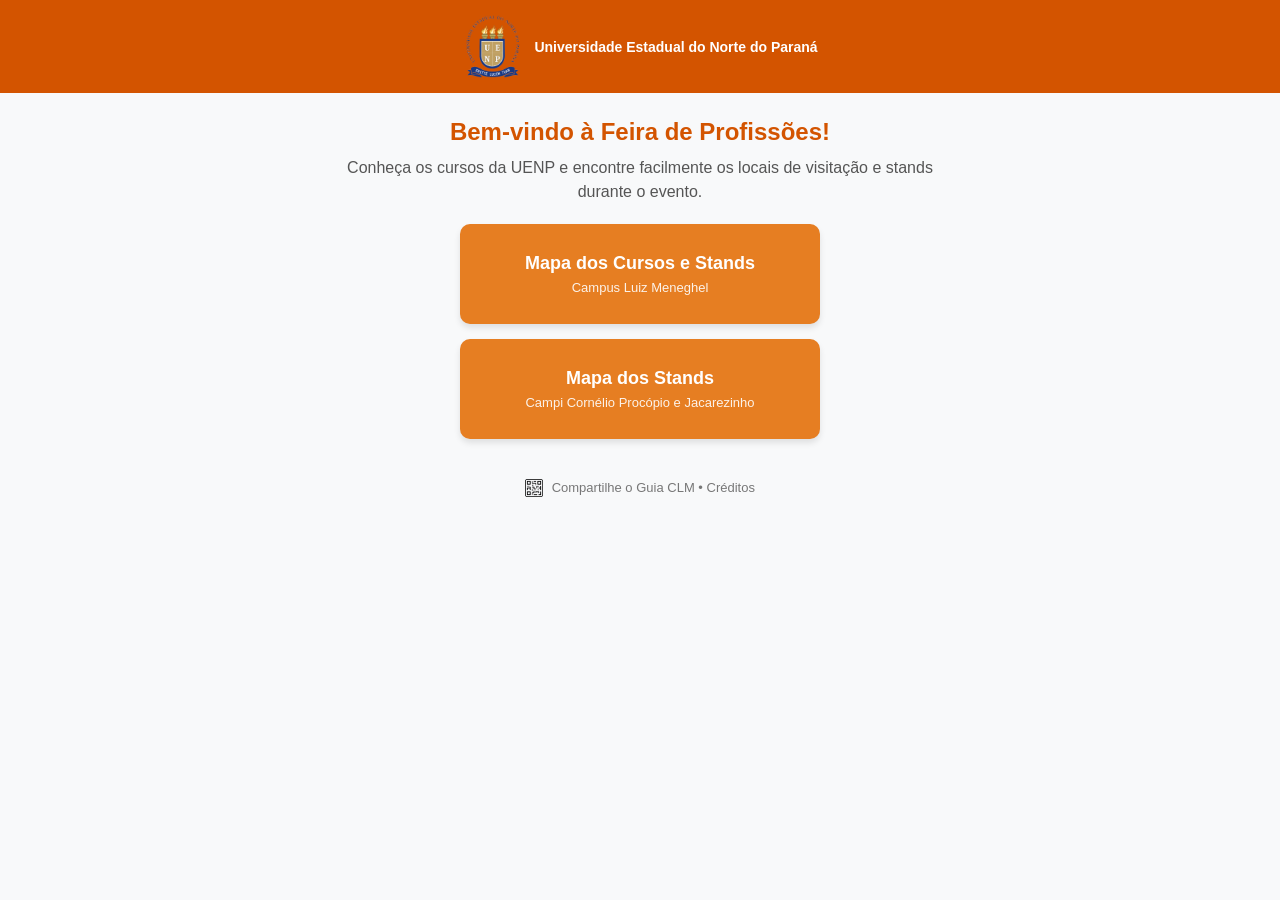
<file: index.html>
<!DOCTYPE html>
<html lang="pt-BR">

<head>
  <meta charset="UTF-8">
  <meta name="viewport" content="width=device-width, initial-scale=1.0">
  <title>Guia CLM - UENP</title>

  <!-- CSS Global da Raiz -->
  <link rel="stylesheet" href="css/global.css">
  <link rel="stylesheet" href="css/home.css">

  <!-- Matomo -->
  <script>
    var _paq = window._paq = window._paq || [];
    _paq.push(['trackPageView']);
    _paq.push(['enableLinkTracking']);

    (function() {
      var u="//analytics.labcct.net.br/";
      _paq.push(['setTrackerUrl', u+'matomo.php']);
      _paq.push(['setSiteId', '1']);

      var d=document,
          g=d.createElement('script'),
          s=d.getElementsByTagName('script')[0];

      g.async=true;
      g.src=u+'matomo.js';

      s.parentNode.insertBefore(g,s);
    })();
  </script>
  <!-- End Matomo Code -->
</head>

<!-- 
  Para trocar de cenário, altere a classe no <body> abaixo:
  • modo-clm          -> Exibe o Guia Geral do Campus (Dia a dia)
  • modo-feira        -> Exibe os mapas da Feira de Profissões (Anual)
  • modo-integracao   -> Exibe o mapa do Encontro de Integração (Trienal)
-->
<body class="modo-feira">

  <header class="cabecalho">
    <img src="img/logo-uenp.png" alt="Logo UENP" class="logo">
    <div class="titulo-evento">
      <p>Universidade Estadual do Norte do Paraná</p>
    </div>
  </header>

  <!-- MENSAGENS DINÂMICAS -->
  
  <!-- 1. Texto do Dia a Dia (Guia CLM) -->
  <div class="boas-vindas msg-clm">
    <h1>Guia do Campus Luiz Meneghel</h1>
    <p>Explore as instalações, setores administrativos, laboratórios e centros do campus de Bandeirantes.</p>
  </div>

  <!-- 2. Texto da Feira de Profissões -->
  <div class="boas-vindas msg-feira">
    <h1>Bem-vindo à Feira de Profissões!</h1>
    <p>Conheça os cursos da UENP e encontre facilmente os locais de visitação e stands durante o evento.</p>
  </div>

  <!-- 3. Texto do Encontro de Integração -->
  <div class="boas-vindas msg-integracao">
    <h1>Encontro de Integração da UENP</h1>
    <p>Acompanhe as apresentações de trabalhos, simpósios e locais das atividades acadêmicas.</p>
  </div>


  <!-- BOTÕES E NAVEGAÇÃO -->
  <div class="home">
    
    <!-- Opção DIA A DIA (CLM) -->
    <a href="clm/clm.html" class="opcao opcao-azul card-clm">
      <span class="titulo">Mapa Interativo do Campus</span>
      <span class="subtitulo">Setores, Prédio Central e Infraestrutura</span>
    </a>

    <!-- Opções FEIRA DE PROFISSÕES -->
    <a href="feira-profissoes/campus.html" class="opcao opcao-laranja card-feira">
      <span class="titulo">Mapa dos Cursos e Stands</span>
      <span class="subtitulo">Campus Luiz Meneghel</span>
    </a>

    <a href="feira-profissoes/stands.html" class="opcao opcao-laranja card-feira">
      <span class="titulo">Mapa dos Stands</span>
      <span class="subtitulo">Campi Cornélio Procópio e Jacarezinho</span>
    </a>

    <!-- Opções ENCONTRO DE INTEGRAÇÃO -->
    <a href="integracao/index.html" class="opcao opcao-verde card-integracao">
      <span class="titulo">Mapa das Apresentações e Salas</span>
      <span class="subtitulo">Encontro de Integração</span>
    </a>

  </div>

  <footer class="rodape">
    <a href="creditos.html" class="rodape-link">
      <img src="img/codigo-qr.png" alt="QR Code" class="icone-qr">
      Compartilhe o Guia CLM • Créditos
    </a>
  </footer>
<script src="https://conta-libras.labcct.net.br/widget-ux.js" defer></script>
</body>
</html>
</file>
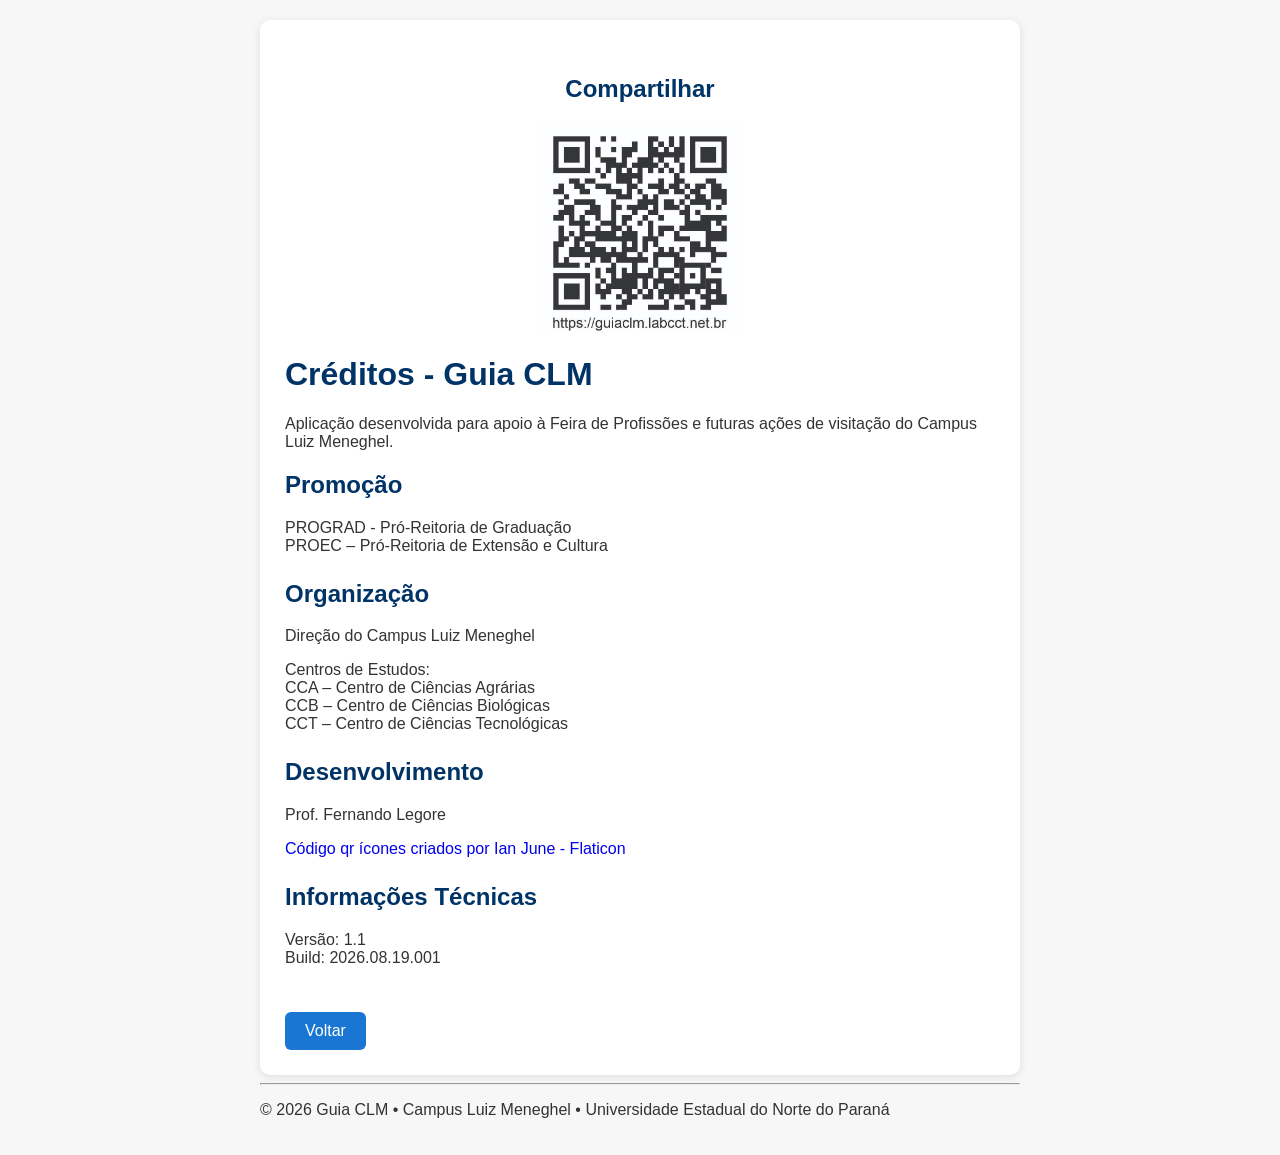
<file: creditos.html>
<!DOCTYPE html>
<html lang="pt-BR">

<head>

    <meta charset="UTF-8">
    <meta name="viewport" content="width=device-width, initial-scale=1.0">

    <title>Créditos - Guia CLM</title>

     <link rel="stylesheet" href="css/global.css">
   
    <style>

        body {
            font-family: Arial, sans-serif;
            max-width: 800px;
            margin: 0 auto;
            padding: 20px;
            background: #f7f7f7;
        }

        .card {

            background: white;

            padding: 25px;

            border-radius: 10px;

            box-shadow: 0 2px 8px rgba(0,0,0,0.1);
        }

        h1, h2 {
            color: #003366;
        }

        .secao {
            margin-bottom: 25px;
        }

        .qrcode {
            text-align: center;
            margin-top: 30px;
        }

        .qrcode img {
            width: 200px;
            max-width: 100%;
        }

        .voltar {

            display: inline-block;

            margin-top: 20px;

            padding: 10px 20px;

            background: #1976d2;

            color: white;

            text-decoration: none;

            border-radius: 6px;
        }

    </style>
<!-- Matomo -->
<script>
  var _paq = window._paq = window._paq || [];
  _paq.push(['trackPageView']);
  _paq.push(['enableLinkTracking']);

  (function() {
    var u="//analytics.labcct.net.br/";
    _paq.push(['setTrackerUrl', u+'matomo.php']);
    _paq.push(['setSiteId', '1']);

    var d=document,
        g=d.createElement('script'),
        s=d.getElementsByTagName('script')[0];

    g.async=true;
    g.src=u+'matomo.js';

    s.parentNode.insertBefore(g,s);
  })();
</script>
<!-- End Matomo Code -->

</head>

<body>

    
<div class="card">


    <div class="qrcode">

        <h2>Compartilhar</h2>

        <img src="img/qr-guiaclm.jpg"
        alt="Logo UENP"
        class="logo">

    </div>


    <h1>Créditos - Guia CLM</h1>

    <p>
        Aplicação desenvolvida para apoio à Feira de Profissões
        e futuras ações de visitação do Campus Luiz Meneghel.
    </p>


    <div class="secao">

        <h2>Promoção</h2>

        <p>
           PROGRAD - Pró-Reitoria de Graduação
             <br>
           PROEC – Pró-Reitoria de Extensão e Cultura
        </p>

    </div>

    <div class="secao">

        <h2>Organização</h2>

        <p>
            Direção do Campus Luiz Meneghel
        </p>

        <p>
            Centros de Estudos:
            <br>
            CCA – Centro de Ciências Agrárias
            <br>
            CCB – Centro de Ciências Biológicas
            <br>
            CCT – Centro de Ciências Tecnológicas
        </p>

    </div>

    <div class="secao">

        <h2>Desenvolvimento</h2>

        <p>
            Prof. Fernando Legore
        </p>
        <a href="https://www.flaticon.com/br/icones-gratis/codigo-qr" title="código qr ícones">Código qr ícones criados por Ian June - Flaticon</a>

    </div>

    <div class="secao">

        <h2>Informações Técnicas</h2>

        <p>
            Versão: 1.1
            <br>
            Build: 2026.08.19.001
        </p>

        <!-- Tecnologias Utilizadas
        HTML5
        CSS3
        JavaScript
        Leaflet
        OpenStreetMap
        Matomo Analytics -->

    </div>



    <div class="area-voltar">
        <a href="index.html" class="voltar">
        Voltar
      </a>

</div>
</div>
<hr>

<p class="copyright">
    © 2026 Guia CLM • Campus Luiz Meneghel • Universidade Estadual do Norte do Paraná
</p>

</body>

</html>
</file>
<file: css/global.css>
* {
    box-sizing: border-box;
}

body {
    margin: 0;
    font-family: Arial, sans-serif;
    background-color: #f8f9fa;
    color: #333;
}

a {
    text-decoration: none;
}
</file>
<file: css/home.css>
/* ==========================
   CABEÇALHO BASE
========================== */
.cabecalho {
    background: #003366;
    color: white;
    display: flex;
    align-items: center;
    justify-content: center;
    gap: 12px;
    padding: 12px 15px;
    transition: background 0.3s ease;
}

.logo {
    width: 60px;
    height: auto;
}

.titulo-evento p {
    margin: 0;
    font-size: 14px;
    font-weight: bold;
}

/* ==========================
   MENSAGENS DE BOAS-VINDAS
========================== */
.boas-vindas {
    text-align: center;
    max-width: 650px;
    margin: 25px auto 10px;
    padding: 0 20px;
}

.boas-vindas h1 {
    color: #003366;
    font-size: 24px;
    margin-bottom: 10px;
    transition: color 0.3s ease;
}

.boas-vindas p {
    color: #555;
    line-height: 1.5;
    margin: 0;
}

/* ==========================
   ÁREA DOS MASCOTES
========================== */
.area-mascote {
    text-align: center;
    margin: 10px auto;
}

.mascote {
    display: none;
    max-width: 140px;
    height: auto;
    margin: 0 auto;
}

/* ==========================
   BOTÕES / CARDS DA HOME
========================== */
.home {
    max-width: 600px;
    margin: 20px auto 40px;
    text-align: center;
    padding: 0 20px;
}

.opcao {
    display: flex;
    flex-direction: column;
    justify-content: center;
    align-items: center;

    width: 100%;
    max-width: 360px;
    min-height: 100px;

    margin: 15px auto;
    padding: 15px 20px;

    color: white;
    border-radius: 10px;
    box-shadow: 0 4px 6px rgba(0,0,0,0.1);

    transition: transform 0.2s ease, background-color 0.2s ease;
}

.opcao:hover {
    transform: translateY(-3px);
}

.titulo {
    font-size: 18px;
    font-weight: bold;
}

.subtitulo {
    margin-top: 6px;
    font-size: 13px;
    opacity: 0.9;
}

/* Cores específicas dos botões */
.opcao-azul { background: #1976d2; }
.opcao-azul:hover { background: #125aa0; }

.opcao-laranja { background: #e67e22; }
.opcao-laranja:hover { background: #d35400; }

.opcao-verde { background: #2e7d32; }
.opcao-verde:hover { background: #1b5e20; }

/* ==========================
   CONTROLE DE VISIBILIDADE / TEMAS
========================== */

/* Esconde todos os módulos por padrão */
.msg-clm, .msg-feira, .msg-integracao,
.card-clm, .card-feira, .card-integracao,
.mascote-feira, .mascote-integracao {
    display: none;
}

/* MODO 1: DIA A DIA (CLM) */
body.modo-clm .msg-clm { display: block; }
body.modo-clm .card-clm { display: flex; }

/* MODO 2: FEIRA DE PROFISSÕES */
body.modo-feira .cabecalho { background: #d35400; }
body.modo-feira .boas-vindas h1 { color: #d35400; }
body.modo-feira .msg-feira { display: block; }
body.modo-feira .card-feira { display: flex; }
body.modo-feira .mascote-feira { display: block; }

/* MODO 3: ENCONTRO DE INTEGRAÇÃO */
body.modo-integracao .cabecalho { background: #1b5e20; }
body.modo-integracao .boas-vindas h1 { color: #1b5e20; }
body.modo-integracao .msg-integracao { display: block; }
body.modo-integracao .card-integracao { display: flex; }
body.modo-integracao .mascote-integracao { display: block; }

/* ==========================
   RODAPÉ
========================== */
.rodape {
    text-align: center;
    margin-top: 30px;
    padding-bottom: 25px;
    color: #777;
    font-size: 13px;
}

.rodape-link {
    color: inherit;
}

.rodape-link:hover {
    color: #1976d2;
}

.icone-qr {
    width: 18px;
    height: 18px;
    vertical-align: middle;
    margin-right: 5px;
}

/* ==========================
   RESPONSIVO
========================== */
@media (max-width: 768px) {
    .boas-vindas h1 {
        font-size: 20px;
    }

    .opcao {
        max-width: 100%;
    }
}
</file>
